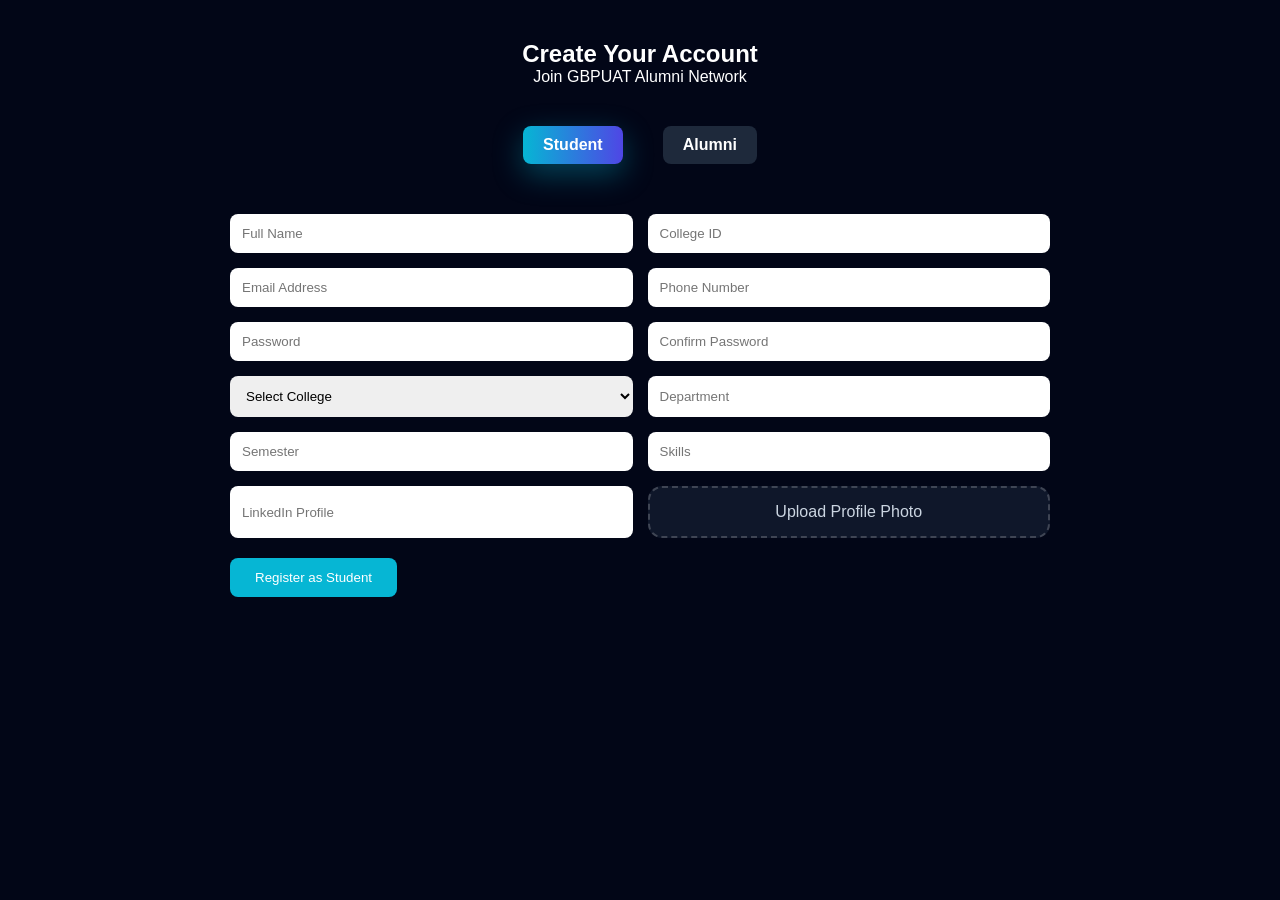
<file: register.html>
<!DOCTYPE html>
<html lang="en">

<head>
<meta charset="UTF-8">
<meta name="viewport" content="width=device-width, initial-scale=1.0">

<title>Register | GBPUAT Connect</title>

<link rel="stylesheet" href="style.css">

<style>
/* FIXED FORM TOGGLE */

.main-student-form,
.main-alumni-form{
    display:none;
}

.main-student-form.active-form{
    display:block;
}

.main-alumni-form.active-form{
    display:block;
}

/* BUTTON ACTIVE STATE */
.role-buttons button{
    padding:10px 20px;
    margin:10px;
    cursor:pointer;
    border:none;
    border-radius:8px;
    background:#1e293b;
    color:white;
}

.role-buttons button:hover{
    background:#06b6d4;
}

/* FORM UI */
.register-container{
    max-width:900px;
    margin:auto;
    padding:40px;
    color:white;
}

.register-top{
    text-align:center;
    margin-bottom:30px;
}

.form-grid{
    display:grid;
    grid-template-columns:repeat(2,1fr);
    gap:15px;
}

.form-grid input,
.form-grid select{
    padding:12px;
    border-radius:8px;
    border:none;
    outline:none;
}

.submit-btn{
    margin-top:20px;
    padding:12px 25px;
    background:#06b6d4;
    border:none;
    color:white;
    border-radius:8px;
    cursor:pointer;
}
</style>

</head>

<body>

<section class="register-page">

<div class="register-container">

    <div class="register-top">
        <h1>Create Your Account</h1>
        <p>Join GBPUAT Alumni Network</p>
    </div>

    <div class="role-buttons">
        <button id="studentBtn" type="button">Student</button>
        <button id="alumniBtn" type="button">Alumni</button>
    </div>

    <!-- STUDENT FORM -->
    <form class="main-student-form active-form" autocomplete="off">

        <div class="form-grid">

            <input type="text" placeholder="Full Name">
            <input type="text" placeholder="College ID">
            <input type="email" placeholder="Email Address">
            <input type="text" placeholder="Phone Number">
            <input type="password" placeholder="Password">
            <input type="password" placeholder="Confirm Password">

            <select>
                <option>Select College</option>
                <option>College of Technology</option>
                <option>College of Agriculture</option>
                <option>College of Veterinary and Animal Sciences</option>
                <option>College of Agribusiness Management</option>
                <option>College of Basic Sciences and Humanities</option>
                <option>College of Community Science</option>
                <option>College of Post-Graduate Studies</option>
                <option>College of Fisheries</option>
            </select>

            <input type="text" placeholder="Department">
            <input type="text" placeholder="Semester">
            <input type="text" placeholder="Skills">
            <input type="text" placeholder="LinkedIn Profile">
            <label class="upload-box">
                Upload Profile Photo
                 <input type="file" hidden>
            </label>

        </div>

        <button type="submit" class="submit-btn">
            Register as Student
        </button>

    </form>

    <!-- ALUMNI FORM -->
    <form class="main-alumni-form" autocomplete="off">

        <div class="form-grid">

            <input type="text" placeholder="Full Name">
            <input type="text" placeholder="Passing Year">
            <input type="email" placeholder="Email Address">
            <input type="text" placeholder="Phone Number">
            <input type="password" placeholder="Password">
            <input type="password" placeholder="Confirm Password">

            <select>
                <option>Select College</option>
                <option>College of Technology</option>
                <option>College of Agriculture</option>
                <option>College of Veterinary Science</option>
                <option>College of Forestry</option>
                <option>College of Basic Sciences</option>
                <option>College of Home Science</option>
            </select>

            <input type="text" placeholder="Department">
            <input type="text" placeholder="Company Name">
            <input type="text" placeholder="Current Position">
            <input type="text" placeholder="Domain">
            <input type="text" placeholder="LinkedIn Profile">

        </div>

        <button type="submit" class="submit-btn">
            Register as Alumni
        </button>

    </form>

</div>

</section>

<script src="script.js">
        const studentBtn =
    document.getElementById("studentBtn");

    const alumniBtn =
    document.getElementById("alumniBtn");

    const studentForm =
    document.querySelector(".main-student-form");

    const alumniForm =
    document.querySelector(".main-alumni-form");

    studentBtn.addEventListener("click", ()=>{

        studentForm.classList.add("active-form");

        alumniForm.classList.remove("active-form");

    });

    alumniBtn.addEventListener("click", ()=>{

        alumniForm.classList.add("active-form");

        studentForm.classList.remove("active-form");

    });
</script>

</body>
</html>
</file>
<file: style.css>
/* GLOBAL RESET */

*{
    margin:0;
    padding:0;
    box-sizing:border-box;
}

html{
    scroll-behavior:smooth;
}

body{
    font-family:'Poppins',sans-serif;
    overflow-x:hidden;
    background:#020617;
    color:white;
}

/* BUTTON FONT */

button{
    font-family:'Poppins',sans-serif;
}

/* HERO SECTION */

.hero{
    width:100%;
    height:100vh;
    background-image:url('https://images.unsplash.com/photo-1523050854058-8df90110c9f1');
    background-size:cover;
    background-position:center;
    position:relative;
    overflow:hidden;
}

/* OVERLAY */

.overlay{
    width:100%;
    height:100%;
    background:rgba(0,0,0,0.6);
    position:absolute;
    top:0;
    left:0;
    z-index:1;
}

/* NAVBAR */

/* PREMIUM NAVBAR */

nav{

    width:92%;

    height:78px;

    display:flex;

    justify-content:space-between;

    align-items:center;

    padding:0 35px;

    position:fixed;

    top:20px;

    left:50%;

    transform:translateX(-50%);

    z-index:1000;

    background:
        rgba(15,23,42,0.72);

    backdrop-filter:blur(18px);

    border:1px solid
        rgba(255,255,255,0.08);

    border-radius:22px;

    box-shadow:
        0 10px 40px rgba(0,0,0,0.35);
}

.logo{

    color:white;

    font-size:24px;

    font-weight:800;

    letter-spacing:1px;

    background:
        linear-gradient(
            to right,
            #ffffff,
            #06b6d4
        );

    -webkit-background-clip:text;

    -webkit-text-fill-color:transparent;
}
/* NAVBAR HIDE ON SCROLL */

nav{

    transition:
        transform 0.4s ease,
        opacity 0.4s ease;
}

/* HIDDEN STATE */

nav.hide-nav{

    transform:
        translateX(-50%)
        translateY(-120px);

    opacity:0;
}
/* NAV BUTTONS */

.nav-buttons{
    display:flex;
    align-items:center;
}

.nav-buttons button{
    padding:12px 25px;
    border:none;
    border-radius:10px;
    margin-left:15px;
    font-size:16px;
    transition:0.3s;
}

.login-btn{
    background:white;
    color:black;
}

.register-btn{
    background:#4f46e5;
    color:white;
}

.nav-buttons button:hover{
    transform:translateY(-3px);
}

/* HERO CONTENT */

.hero-content{
    width:100%;
    height:100vh;
    position:relative;
    z-index:2;
    display:flex;
    flex-direction:column;
    justify-content:center;
    align-items:center;
    text-align:center;
    padding:20px;
}

.hero-content h1{
    font-size:85px;
    font-weight:700;
    line-height:1.1;
    max-width:1100px;
    margin-bottom:25px;
    background:linear-gradient(to right,#ffffff,#06b6d4);
    -webkit-background-clip:text;
    -webkit-text-fill-color:transparent;
}

.hero-content p{
    font-size:24px;
    max-width:750px;
    color:#cbd5e1;
    line-height:1.7;
    margin-bottom:40px;
}

/* HERO BUTTONS */

.hero-buttons{
    display:flex;
    justify-content:center;
    align-items:center;
    gap:20px;
    margin-top:35px;

    position:relative;

    min-height:70px;
}

.hero-btn{
    width:220px;
    height:60px;

    display:flex;
    justify-content:center;
    align-items:center;

    flex-shrink:0;

    border-radius:50px;

    border:2px solid transparent;

    box-sizing:border-box;

    font-size:18px;
    font-weight:600;

    line-height:1;

    transition:
        transform 0.3s ease,
        background 0.3s ease,
        color 0.3s ease;
}

.primary-btn{
    background:#06b6d4;
    color:white;
    border:2px solid #06b6d4;
}

.secondary-btn{
    background:transparent;
    color:#06b6d4;
    border:2px solid #06b6d4;
}

.hero-btn:hover{
    transform:translateY(-5px);
}


/* GRADIENT BALLS */

.gradient-ball{
    position:absolute;
    border-radius:50%;
    filter:blur(100px);
    opacity:0.5;
    z-index:1;
}

.ball1{
    width:300px;
    height:300px;
    background:#4f46e5;
    top:10%;
    left:10%;
}

.ball2{
    width:250px;
    height:250px;
    background:#06b6d4;
    bottom:10%;
    right:10%;
}

/* PARTICLES */

.particles{
    position:absolute;
    width:100%;
    height:100%;
    top:0;
    left:0;
    overflow:hidden;
    z-index:1;
}

.particles span{
    position:absolute;
    width:12px;
    height:12px;
    background:rgba(255,255,255,0.2);
    border-radius:50%;
    animation:float 15s linear infinite;
}

.particles span:nth-child(1){
    left:10%;
    top:80%;
    animation-duration:12s;
}

.particles span:nth-child(2){
    left:25%;
    top:90%;
    animation-duration:18s;
}

.particles span:nth-child(3){
    left:50%;
    top:85%;
    animation-duration:10s;
}

.particles span:nth-child(4){
    left:75%;
    top:95%;
    animation-duration:16s;
}

.particles span:nth-child(5){
    left:90%;
    top:88%;
    animation-duration:13s;
}

@keyframes float{
    0%{
        transform:translateY(0);
        opacity:0;
    }

    50%{
        opacity:1;
    }

    100%{
        transform:translateY(-1000px);
        opacity:0;
    }
}

/* ABOUT SECTION */

.about{
    width:100%;
    min-height:100vh;
    display:flex;
    justify-content:center;
    align-items:center;
    gap:80px;
    padding:100px 80px;
    background:linear-gradient(to bottom,#020617,#0f172a);
}

.about-left{
    width:50%;
    overflow:hidden;
    border-radius:25px;
}

.about-left img{
    width:100%;
    border-radius:25px;
    transition:0.5s;
    box-shadow:0 20px 50px rgba(0,0,0,0.5);
}

.about-left:hover img{
    transform:scale(1.08);
}

.about-right{
    width:50%;
}

.about-right h2{
    font-size:55px;
    margin-bottom:30px;
}

.about-right p{
    font-size:20px;
    line-height:1.8;
    margin-bottom:20px;
    color:#d1d5db;
}

.about-right button{
    padding:15px 35px;
    border:none;
    border-radius:12px;
    background:#4f46e5;
    color:white;
    font-size:18px;
    transition:0.3s;
    box-shadow:0 10px 30px rgba(79,70,229,0.5);
}

.about-right button:hover{
    transform:translateY(-5px);
}

/* ALUMNI SECTION */

.alumni-section{
    width:100%;
    min-height:100vh;
    background:#111827;
    padding:100px 80px;
}

.alumni-section h2{
    text-align:center;
    font-size:60px;
    margin-bottom:80px;
}

.alumni-container{
    display:flex;
    justify-content:center;
    flex-wrap:wrap;
    gap:40px;
}

.alumni-card{
    width:350px;
    background:rgba(255,255,255,0.08);
    backdrop-filter:blur(10px);
    padding:40px;
    border-radius:25px;
    text-align:center;
    border:1px solid rgba(255,255,255,0.1);
    transition:0.4s;
    position:relative;
    overflow:hidden;
}

.alumni-card:hover{
    transform:translateY(-15px);
    box-shadow:0 20px 50px rgba(79,70,229,0.4);
}

.alumni-card::before{
    content:"";
    position:absolute;
    width:200%;
    height:200%;
    background:linear-gradient(
        45deg,
        transparent,
        rgba(255,255,255,0.1),
        transparent
    );
    top:-50%;
    left:-50%;
    transform:rotate(25deg);
    transition:0.8s;
}

.alumni-card:hover::before{
    left:100%;
}

.alumni-card img{
    width:130px;
    height:130px;
    border-radius:50%;
    object-fit:cover;
    margin-bottom:25px;
    border:4px solid #4f46e5;
}

.alumni-card h3{
    font-size:30px;
    margin-bottom:15px;
}

.alumni-card p{
    font-size:20px;
    margin-bottom:15px;
    color:#cbd5e1;
}

.alumni-card span{
    color:#06b6d4;
    font-size:16px;
}

/* STATS SECTION */

.stats-section{
    width:100%;
    padding:120px 80px;
    background:#020617;
    text-align:center;
}

.stats-section h2{
    font-size:60px;
    margin-bottom:70px;
}

.stats-container{
    display:flex;
    justify-content:center;
    flex-wrap:wrap;
    gap:40px;
}

.stat-box{
    width:250px;
    background:rgba(255,255,255,0.05);
    padding:50px 30px;
    border-radius:25px;
    backdrop-filter:blur(10px);
    border:1px solid rgba(255,255,255,0.1);
    transition:0.4s;
}

.stat-box:hover{
    transform:translateY(-10px);
    box-shadow:0 20px 40px rgba(79,70,229,0.3);
}

.stat-box h3{
    font-size:60px;
    color:#06b6d4;
    margin-bottom:20px;
}

.stat-box p{
    font-size:22px;
}

/* COMPANY SECTION */

.company-section{
    width:100%;
    padding:100px 0;
    background:#0f172a;
    text-align:center;
    overflow:hidden;
}

.company-section h2{
    font-size:55px;
    margin-bottom:50px;
}

.marquee{

    width:100%;

    overflow:hidden;

    position:relative;
}

.marquee-content{

    display:flex;

    align-items:center;

    width:max-content;

    animation:
        marquee 22s linear infinite;
}

@keyframes marquee{

    from{
        transform:translateX(0);
    }

    to{
        transform:translateX(-50%);
    }
}

.marquee-content span,
.marquee-content a{

    display:inline-block;

    margin:0 50px;

    font-size:40px;

    font-weight:700;

    color:#cbd5e1;

    text-decoration:none;

    transition:0.3s ease;
}

.marquee-content span:hover,
.marquee-content a:hover{

    color:#06b6d4;

    transform:translateY(-5px);
}

@keyframes marquee{
    0%{
        transform:translateX(0);
    }

    100%{
        transform:translateX(-50%);
    }
}

/* FOOTER */

footer{
    width:100%;
    background:#020617;
    padding-top:80px;
}

.footer-container{
    display:flex;
    justify-content:space-between;
    flex-wrap:wrap;
    gap:40px;
    padding:0 80px 60px;
}

.footer-box{
    width:300px;
}

.footer-box h3{
    font-size:30px;
    margin-bottom:25px;
}

.footer-box p{
    color:#cbd5e1;
    line-height:1.8;
    margin-bottom:15px;
}

.footer-box a{
    display:block;
    color:#cbd5e1;
    text-decoration:none;
    margin-bottom:15px;
    transition:0.3s;
}

.footer-box a:hover{
    color:#06b6d4;
    transform:translateX(5px);
}

.footer-bottom{
    border-top:1px solid rgba(255,255,255,0.1);
    padding:30px;
    text-align:center;
    color:#94a3b8;
}

/* MODAL */

.modal-box{
    width:450px;
    background:#111827;
    padding:50px;
    border-radius:25px;
    text-align:center;
    position:relative;
}


/* PROGRESS BAR */

.progress-bar{
    position:fixed;
    top:0;
    left:0;
    width:0%;
    height:5px;
    background:linear-gradient(to right,#06b6d4,#4f46e5);
    z-index:99999;
}

/* CUSTOM CURSOR */

body{
    cursor:pointer;
}

.custom-cursor{
    width:20px;
    height:20px;
    border:2px solid #06b6d4;
    border-radius:50%;
    position:fixed;
    top:0;
    left:0;
    transform:translate(-50%,-50%);
    pointer-events:none;
    z-index:999999;
}

/* LOADER */

.loader{
    display:none;
}

/* MOBILE RESPONSIVE */

@media(max-width:768px){

/* NAV LINKS */

    .top-links{

        display:flex;

        align-items:center;

        gap:14px;

        margin-right:28px;
    }

    .top-links a{

        text-decoration:none;

        color:#cbd5e1;

        font-size:13px;

        font-weight:600;

        letter-spacing:0.5px;

        padding:10px 16px;

        border-radius:12px;

        transition:0.3s ease;

        background:
            rgba(255,255,255,0.03);

        border:1px solid
            transparent;
    }

    /* HOVER */

    .top-links a:hover{

        color:white;

        background:
            rgba(6,182,212,0.12);

        border-color:
            rgba(6,182,212,0.35);

        transform:translateY(-2px);
    }

    nav{
        padding:20px;
    }

    .hamburger{
        display:flex;
        flex-direction:column;
        gap:6px;
        cursor:pointer;
    }

    .hamburger span{
        width:30px;
        height:3px;
        background:white;
        border-radius:10px;
    }

    .nav-buttons{
        position:fixed;
        top:0;
        right:-100%;
        width:280px;
        height:100vh;
        background:#111827;
        display:flex;
        flex-direction:column;
        justify-content:center;
        align-items:center;
        gap:30px;
        transition:0.5s;
    }

    .nav-buttons.active{
        right:0;
    }

    .hero-content h1{
        font-size:48px;
    }

    .hero-content p{
        font-size:18px;
    }

    .about{
        flex-direction:column;
        padding:80px 20px;
    }

    .about-left,
    .about-right{
        width:100%;
    }

    .about-right h2{
        font-size:40px;
    }

    .alumni-section,
    .stats-section{
        padding:80px 20px;
    }

    .alumni-section h2,
    .stats-section h2,
    .company-section h2{
        font-size:42px;
    }

    .footer-container{
        padding:0 20px 60px;
    }
}
.marquee-content span{
    cursor:pointer;
    transition:0.3s;
}

.marquee-content span:hover{
    color:#06b6d4;
    transform:translateY(-5px);
}
.stat-box:hover h3{
    transform:scale(1.15);
    transition:0.3s;
}
.alumni-card:hover{
    transform:translateY(-15px) scale(1.03);

    box-shadow:
        0 20px 50px rgba(79,70,229,0.4),
        0 0 40px rgba(6,182,212,0.4);
}

/* COLLEGE BASED ALUMNI SECTION */

/* ALUMNI DETAILS */

.alumni-details{
    display:none;
    margin-top:60px;

    background:rgba(255,255,255,0.05);

    border-radius:25px;

    padding:50px;

    animation:fadeIn 0.5s ease;
}

.alumni-details.active{
    display:block;
}

.alumni-details h3{
    text-align:center;
    font-size:40px;
    margin-bottom:40px;
}

.alumni-info{
    display:flex;
    justify-content:center;
    flex-wrap:wrap;
    gap:30px;
}

.alumni-box{
    width:300px;
    background:#1e293b;
    padding:30px;
    border-radius:20px;
    text-align:center;
    transition:0.3s ease;
}

.alumni-box:hover{
    transform:translateY(-8px);
}

.alumni-box h4{
    font-size:28px;
    margin-bottom:15px;
}

.alumni-box p{
    color:#cbd5e1;
    margin-bottom:12px;
    line-height:1.6;
}

.alumni-box span{
    color:#06b6d4;
}

@keyframes fadeIn{
    from{
        opacity:0;
        transform:translateY(20px);
    }

    to{
        opacity:1;
        transform:translateY(0);
    }
}
.alumni-contact{
    margin-top:20px;
    padding-top:20px;
    border-top:1px solid rgba(255,255,255,0.1);
}

.alumni-contact p{
    margin-bottom:10px;
    font-size:16px;
    color:#cbd5e1;
}

.alumni-details{
    display:none;
}

.alumni-details.active{
    display:block;
}


.college-container{
    display:flex;
    justify-content:center;
    flex-wrap:wrap;
    gap:25px;
    margin-top:40px;
}

/* CARD DESIGN */
.college-card{
    width:260px;
    padding:30px 25px;
    background:rgba(255,255,255,0.06);
    border:1px solid rgba(255,255,255,0.1);
    border-radius:20px;
    text-align:center;
    cursor:pointer;
    position:relative;
    overflow:hidden;
    transition:0.4s ease;
    backdrop-filter:blur(10px);
}

/* HOVER EFFECT */
.college-card:hover{
    transform:translateY(-10px) scale(1.03);
    border-color:#06b6d4;
    box-shadow:0 15px 40px rgba(6,182,212,0.3);
}

/* TITLE */
.college-card h3{
    font-size:20px;
    margin-bottom:10px;
    color:white;
}

/* SUBTEXT */
.college-card p{
    font-size:14px;
    color:#94a3b8;
}

/* GLOW ANIMATION */
.college-card::before{
    content:"";
    position:absolute;
    top:-50%;
    left:-50%;
    width:200%;
    height:200%;
    background:linear-gradient(
        45deg,
        transparent,
        rgba(6,182,212,0.2),
        transparent
    );
    transform:rotate(25deg);
    transition:0.6s;
}

.college-card:hover::before{
    left:100%;
}
body{
    cursor:pointer;
}

h1, h2, h3, h4, h5, h6,
p, span, a, div, section,
button{
    user-select: none;
}
button,
a,
.hero-btn,
.college-card,
.submit-btn{
    cursor: pointer !important;
}
/* =========================
   LOGIN MODAL FIX
========================= */

.modal{

    position:fixed;

    top:0;
    left:0;

    width:100%;
    height:100vh;

    background:rgba(0,0,0,0.75);

    backdrop-filter:blur(8px);

    display:flex;

    justify-content:center;
    align-items:center;

    z-index:99999;

    opacity:0;
    visibility:hidden;

    transition:0.35s ease;
}

/* ACTIVE */

.modal.active{

    opacity:1;
    visibility:visible;
}

/* POPUP */

@keyframes popup{

    from{
        opacity:0;
        transform:scale(0.8);
    }

    to{
        opacity:1;
        transform:scale(1);
    }
}

/* CLOSE BUTTON */

/* FORMS */

.student-form,
.alumni-form{

    display:none;

    flex-direction:column;

    gap:18px;
}

.active-form-modal{

    display:flex !important;
}

/* SMOOTH FORM SWITCHING */

.main-student-form,
.main-alumni-form{

    display:none;

    opacity:0;

    transform:translateY(20px);

    transition:0.4s ease;
}

.main-student-form.active-form,
.main-alumni-form.active-form{

    display:block;

    opacity:1;

    transform:translateY(0);
}

/* REGISTER CONTAINER */

.register-container{
    position:relative;
}
.role-buttons{
    display:flex;
    justify-content:center;
    gap:20px;
    margin-bottom:40px;
}

.role-buttons button{

    padding:14px 35px;

    border:none;

    border-radius:14px;

    background:#1e293b;

    color:white;

    font-size:16px;

    font-weight:600;

    transition:0.3s ease;
}

.role-buttons button:hover{

    transform:translateY(-3px);

    background:#334155;
}

.active-role{

    background:
        linear-gradient(
            to right,
            #06b6d4,
            #4f46e5
        ) !important;

    box-shadow:
        0 10px 30px
        rgba(6,182,212,0.35);
}
/* CUSTOM UPLOAD BUTTON */

.upload-box{

    width:100%;

    padding:15px;

    border:2px dashed
        rgba(255,255,255,0.2);

    border-radius:14px;

    text-align:center;

    color:#cbd5e1;

    background:#0f172a;

    transition:0.3s ease;

    cursor:pointer;
}

.upload-box:hover{

    border-color:#06b6d4;

    color:white;

    background:#111827;
}
/* =========================
   PROFESSIONAL LOGIN UI
========================= */

.glass-modal{

    width:420px;

    padding:45px;

    border-radius:28px;

    background:
        rgba(15,23,42,0.92);

    backdrop-filter:blur(18px);

    border:1px solid
        rgba(255,255,255,0.08);

    box-shadow:
        0 20px 60px
        rgba(0,0,0,0.5);

    position:relative;
}

/* HEADER */

.modal-header{

    text-align:center;

    margin-bottom:30px;
}

.modal-header h2{

    font-size:38px;

    margin-bottom:10px;

    background:
        linear-gradient(
            to right,
            #ffffff,
            #06b6d4
        );

    -webkit-background-clip:text;

    -webkit-text-fill-color:transparent;
}

.modal-header p{

    color:#cbd5e1;

    font-size:15px;
}

/* ROLE BUTTONS */

.role-selection{

    display:flex;

    gap:15px;

    margin-bottom:30px;
}

.role-selection button{

    flex:1;

    padding:14px;

    border:none;

    border-radius:14px;

    background:#1e293b;

    color:white;

    font-size:15px;

    font-weight:600;

    transition:0.3s ease;
}

.role-selection button:hover{

    transform:translateY(-3px);
}

/* ACTIVE BUTTON */

.active-role{

    background:
        linear-gradient(
            to right,
            #06b6d4,
            #4f46e5
        ) !important;
}

/* FORMS */

.student-form,
.alumni-form{

    display:none;

    flex-direction:column;

    gap:18px;
}

.active-form-modal{

    display:flex !important;
}

/* INPUTS */

.input-box input{

    width:100%;

    padding:16px 18px;

    border:none;

    outline:none;

    border-radius:14px;

    background:#0f172a;

    color:white;

    font-size:15px;

    border:1px solid
        rgba(255,255,255,0.08);

    transition:0.3s ease;
}

.input-box input:focus{

    border-color:#06b6d4;
}

/* LOGIN BUTTON */

.auth-btn{

    width:100%;

    padding:16px;

    border:none;

    border-radius:16px;

    background:
        linear-gradient(
            to right,
            #06b6d4,
            #4f46e5
        );

    color:white;

    font-size:16px;

    font-weight:700;

    transition:0.3s ease;

    margin-top:10px;
}

.auth-btn:hover{

    transform:translateY(-4px);
}

/* CLOSE BUTTON */

.close-btn{

    position:absolute;

    top:18px;

    right:22px;

    font-size:32px;

    cursor:pointer;

    color:white;
}
.switch-register{
    text-align:center;
    margin-top:18px;
    color:#cbd5e1;
}

.switch-register a{
    color:#06b6d4;
    text-decoration:none;
    font-weight:600;
}
/* COMPANY LINKS FIX */

.marquee-content a{

    display:inline-block;

    margin:0 50px;

    font-size:40px;

    font-weight:700;

    color:#cbd5e1;

    text-decoration:none;

    transition:0.3s ease;
}

.marquee-content a:hover{

    color:#06b6d4;

    transform:translateY(-5px);
}
/* TOP NAV LINKS */

.top-links{

    display:flex;

    align-items:center;

    gap:25px;

    margin-right:25px;
}

.top-links a{

    text-decoration:none;

    color:#cbd5e1;

    font-size:14px;

    font-weight:500;

    letter-spacing:0.5px;

    transition:0.3s ease;

    font-family:'Inter',sans-serif;
}

.top-links a:hover{

    color:#06b6d4;

    transform:translateY(-2px);
}
.login-btn,
.register-btn{

    height:48px;

    padding:0 24px;

    border-radius:14px;

    font-weight:600;
}
</file>
